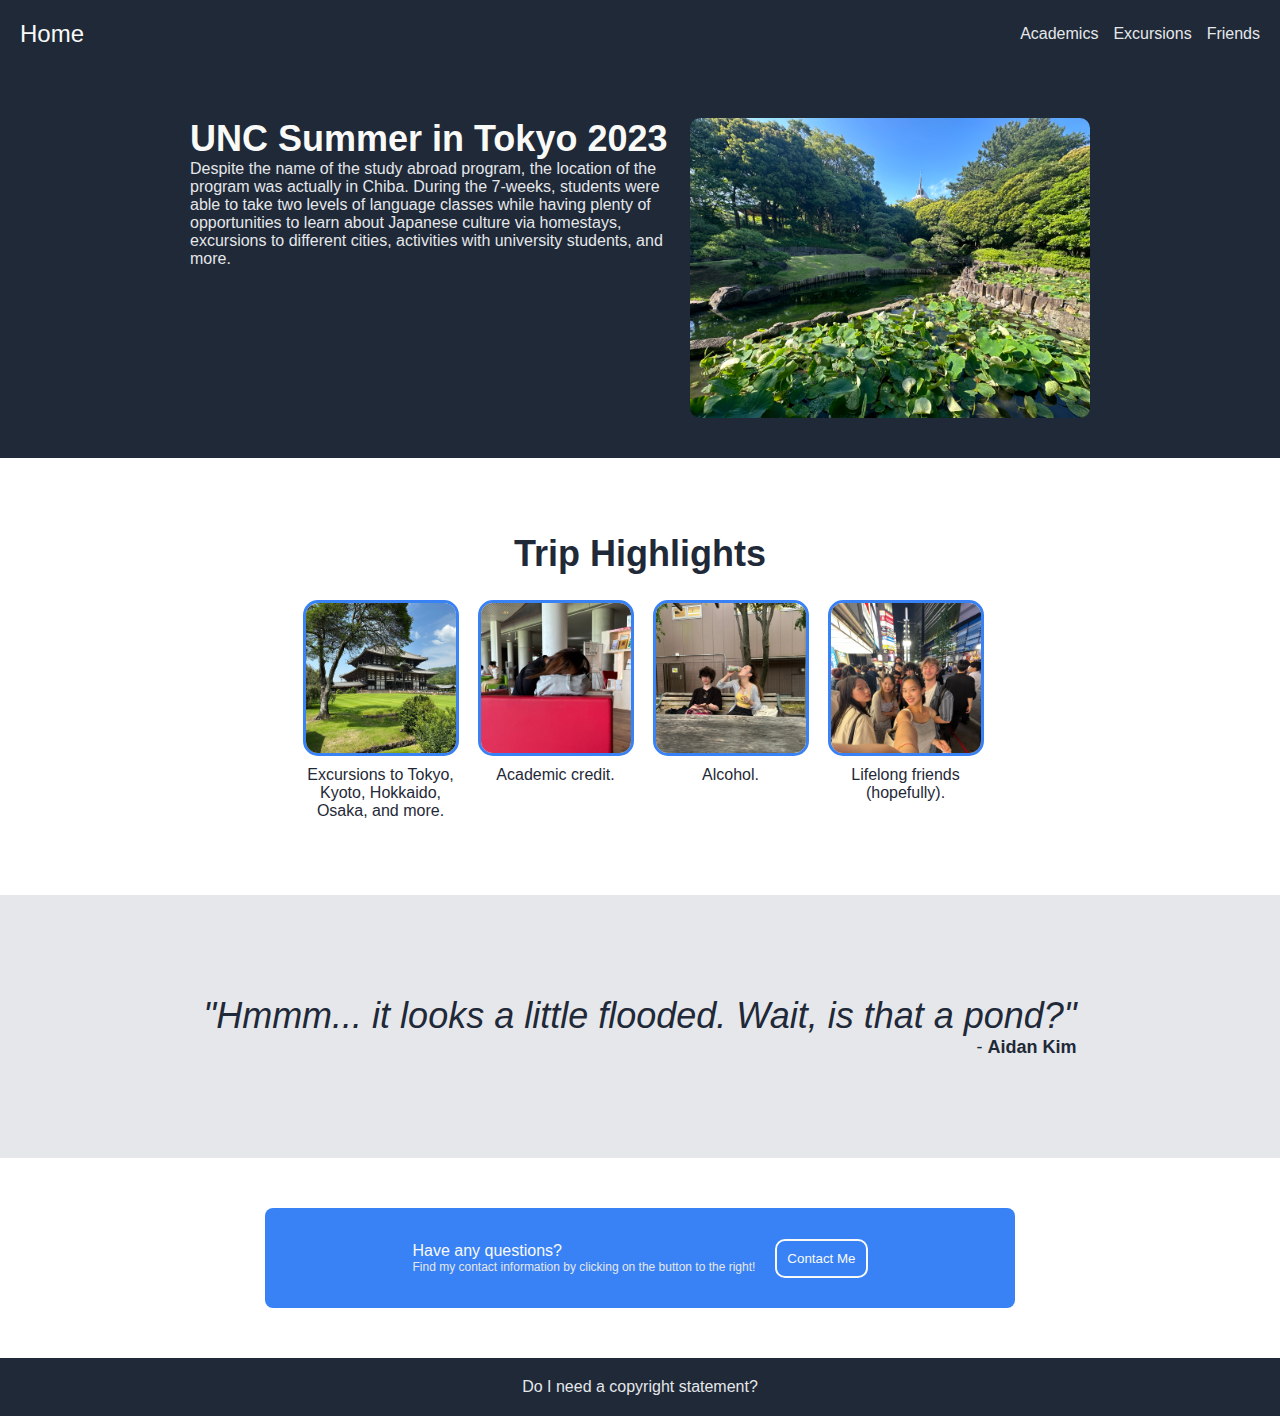
<file: index.html>
<!DOCTYPE html>
<html lang="en">

<head>
    <meta charset="UTF-8">
    <title>Trip to Japan 2023</title>
    <link rel="stylesheet" href="./style.css">
</head>

<body>
    <div class="header">
        <ul class="nav-bar">
            <li style="font-size: 24px;"><a href="./index.html">Home</a></li>
            <div class="pages" style="color: #e5e7eb;">
                <li><a href="./pages/academics.html">Academics</a></li>
                <li><a href="./pages/excursions.html">Excursions</a></li>
                <li><a href="./pages/friends.html">Friends</a></li>
            </div>
        </ul>
        <div class="header-content">
            <div class="text">
                <p style="font-size: 36px; font-weight: 900;">UNC Summer in Tokyo 2023</p>
                <p style="font-weight: 18px; color: #e5e7eb;">Despite the name of the study abroad program, the location of the program was actually in Chiba.
                    During the 7-weeks, students were able to take two levels of language
                    classes while having plenty of opportunities to learn about Japanese culture via homestays,
                    excursions to different cities, activities with university students, and more.</p>
            </div>
            <img src="./images/chiba.jpg" alt="Picture of area surrounding university." style="height: 300px; width: auto; border-radius: 10px;">
        </div>
    </div>
    <div class="cards">
        <p style="font-size: 36px; font-weight: 900; color: #1f2937;">Trip Highlights</p>
        <div class="content">
            <div class="card">
                <img src="./images/todaiji.jpg" alt="Picture of Todaiji temple in Nara.">
                <p>Excursions to Tokyo, Kyoto, Hokkaido, Osaka, and more.</p>
            </div>
            <div class="card">
                <img src="./images/academics.jpg" alt="Picture of friend studying at the library.">
                <p>Academic credit.</p>
            </div>
            <div class="card">
                <img src="./images/alcohol.jpg" alt="Picture of same friend drinking a strong zero (she is legally allowed to drink in Japan).">
                <p>Alcohol.</p>
            </div>
            <div class="card">
                <img src="./images/friends.jpg" alt="Picture of friends I made in Japan.">
                <p>Lifelong friends (hopefully).</p>
            </div>
        </div>
    </div>
    <div class="quote">
        <div>
            <p>"Hmmm... it looks a little flooded. Wait, is that a pond?"</p>
            <p style="text-align: right; font-size: 18px; font-style: normal;">- <strong>Aidan Kim</strong></p>
        </div>
    </div>
    <div class="contact">
        <div class="contact-content">
            <div>
                <p>Have any questions?</p>
                <p style="color: #e5e7eb; font-size: 12px;">Find my contact information by clicking on the button to the right!</p>
            </div>
            <button>Contact Me</button>
        </div>
    </div>
    <div class="footer">
        <p>Do I need a copyright statement?</p>
    </div>
</body>
</html>
</file>
<file: style.css>
* {
    font-family: Roboto, 'Open Sans', sans-serif;
    margin: 0;
    padding: 0;
    flex: initial;
    flex-wrap: wrap;
}

body {
    display: flex;
    flex-direction: column;
}

.header {
    display: flex;
    flex-direction: column;
    gap: 50px;
    background-color: #1F2937;
    color: #F9FAF8;
}

.nav-bar {
    display: flex;
    flex-direction: row;
    justify-content: space-between;
    align-items: center;
    list-style: none;
    font-weight: 18px;
    padding: 20px;
}

.pages {
    display: flex;
    flex-direction: row;
    justify-content: space-between;
    gap: 15px;
}

a {
    text-decoration: none;
}

.nav-bar a {
    color: #F9FAF8;
}

.pages a {
    color: #e5e7eb;
}

.header-content {
    display: flex;
    flex-direction: row;
    padding-bottom: 40px;
    padding-left: 20px;
    padding-right: 20px;
    justify-content: center;
}

.text {
    display: flex;
    flex-direction: column;
    width: 500px;
}

.cards {
    display: flex;
    flex-direction: column;
    align-items: center;
    gap: 25px;
    padding: 75px;
}

.content {
    display: flex;
    flex-direction: row;
    justify-content: center;
    gap: 25px;
}

.card {
    display: flex;
    flex-direction: column;
    width: 150px;
    gap: 10px;
    text-align: center;
    color: #1F2937;
}

.card img {
    height: 150px;
    width: 150px;
    object-fit: cover;
    object-position: 25% 25%; 
    border-style: solid;
    border-color: #3882f6;
    border-radius: 15px;
}

.quote {
    display: flex;
    flex-direction: row;
    justify-content: center;
    background-color: #e5e7eb;
    padding: 100px;
    font-size: 36px;
    font-style: italic;
    color: #1F2937;
}

.contact {
    display: flex;
    flex-direction: row;
    justify-content: center;
    align-items: center;
}

.contact-content {
    display: flex;
    flex-direction: row;
    justify-content: center;
    align-items: center;
    background-color: #3882f6;
    margin: 50px;
    height: 100px;
    width: 750px;
    border-radius: 8px;
    gap: 20px;
    color: #F9FAF8;
}

button {
    border-radius: 10px;
    background-color: #3882f6;
    border-color: #F9FAF8;
    border-style: solid;
    color: #F9FAF8;
    padding: 10px;
}

.footer {
    text-align: center;
    background-color: #1F2937;
    color: #e5e7eb;
    padding: 20px;
}
</file>
